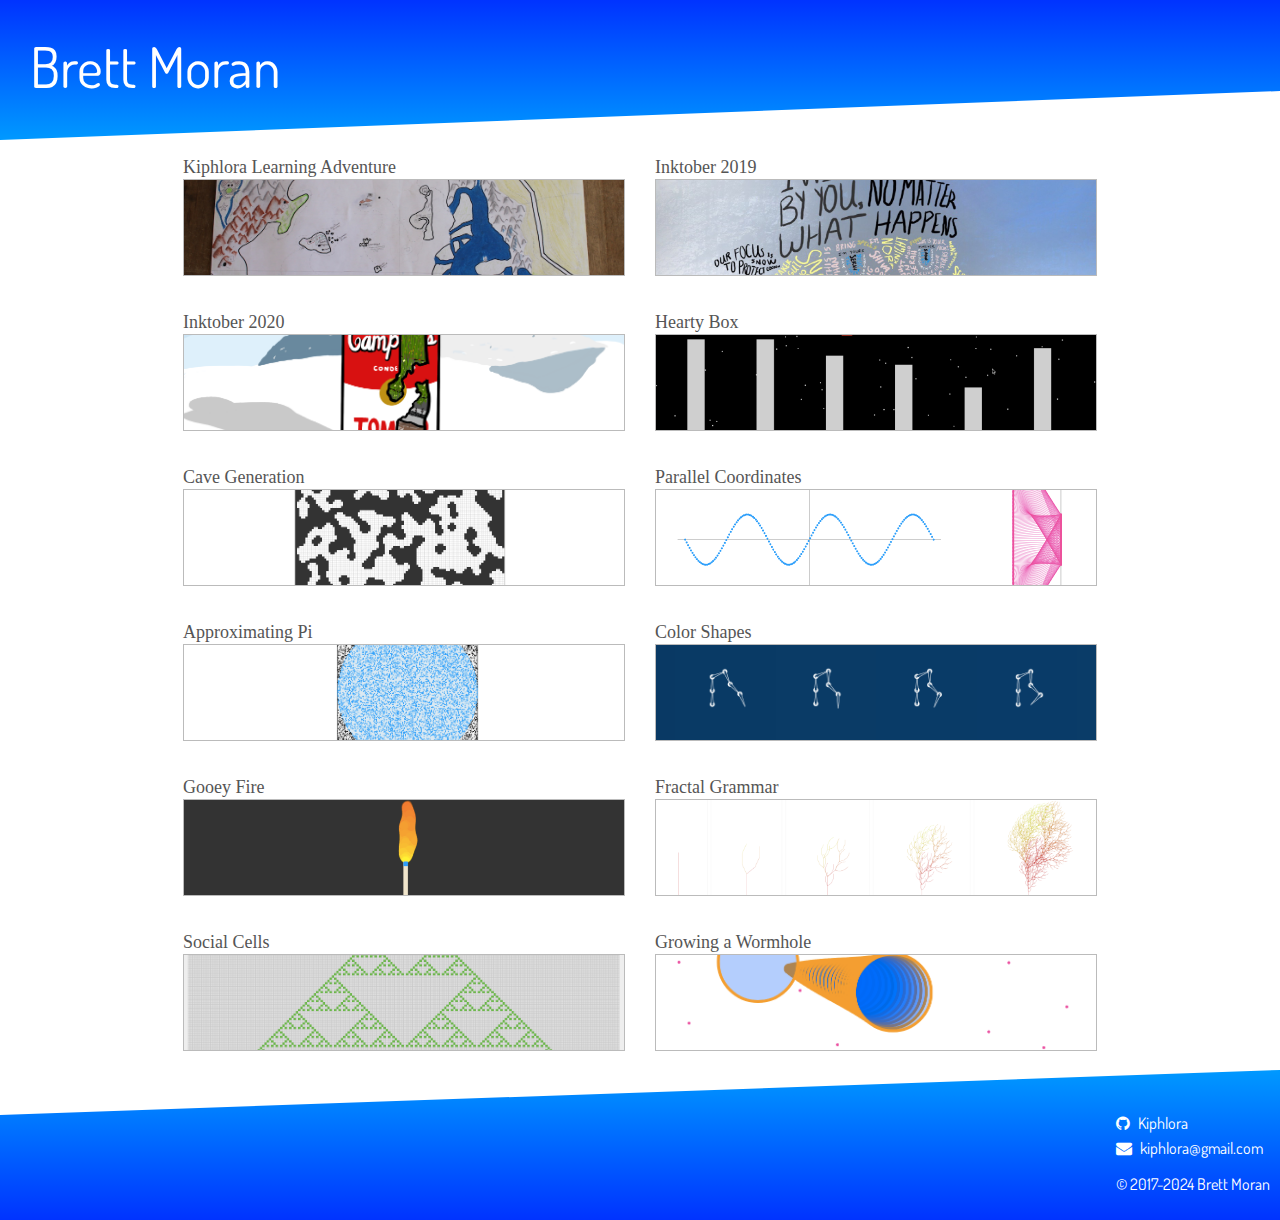
<file: index.html>
<!DOCTYPE html>
<html lang="en">
<head>
	<meta charset="UTF-8">
	<title>Kiphlora</title>

	<link href="https://fonts.googleapis.com/css?family=Dosis:200" rel="stylesheet">
	<link rel="stylesheet" type="text/css" href="css/main-theme.css">
	<link rel="stylesheet" type="text/css" href="font-awesome/css/font-awesome.min.css">
	
</head>
<body>
	<div class="container">
		<header class="hero-header">
			<div class="my-name">Brett Moran</div>
			<!-- <div class="nav">
				<a href="about/"><div class="about-nav">About</div></a>
				<a href="#"><div class="portfolio-nav active-link">Portfolio</div></a>
			</div> -->
		</header>
		<div class="hero-content-wrapper">
	  <div class="hero-content">

	<div class="item"> 
      <a href="kla/"><div>
        <p class="item-title">Kiphlora Learning Adventure</p>
        <img class="preview" src="img/kiphlora-world-map.jpg" alt="Kiphlora world map preview">
      </div></a>
    </div>

    <!-- <div class="item">
		<a href="dont_litter/">
		<div>
			<p class="item-title">Don't Litter</p>
			<img class="preview" src="img/dont_litter_preview.png" alt="don't litter preview">
		</div>
		</a>
	</div> -->
	
	<div class="item">
		<a href="inktober2019/">
		<div>
			<p class="item-title">Inktober 2019</p>
			<img class="preview" src="img/inktober2019_preview.jpg" alt="Inktober 2019 preview">
		</div>
		</a>
	</div>

	<div class="item">
		<a href="inktober2020/">
		<div>
			<p class="item-title">Inktober 2020</p>
			<img class="preview" src="img/inktober2020_preview.png" alt="Inktober 2020 preview">
		</div>
		</a>
	</div>

	<!-- <div class="item">
		<a href="constellaria/">
		<div>
			<p class="item-title">Constellaria</p>
			<img class="preview" src="img/constellaria_preview.jpg" alt="constellaria preview">
		</div>
		</a>
	</div> -->




    <div class="item"> 
      <a href="hearty-box/"><div>
        <p class="item-title">Hearty Box</p>
        <img class="preview" src="img/hearty-box.png" alt="hearty box preview">
      </div></a>
    </div>

    <div class="item"> 
      <a href="ca-cave-gen/"><div>
        <p class="item-title">Cave Generation</p>
        <img class="preview" src="img/ca-cave-gen.png" alt="cave generation preview">
      </div></a>
    </div>	

    <div class="item"> 
      <a href="parallel-coordinates/"><div>
        <p class="item-title">Parallel Coordinates</p>
        <img class="preview" src="img/parallel-coordinates.png" alt="parallel coordinates preview">
      </div></a>
    </div>

    <div class="item"> 
      <a href="square-pi/"><div>
        <p class="item-title">Approximating Pi</p>
        <img class="preview" src="img/approximating-pi.png" alt="approximating pi preview">
      </div></a>
    </div>

<div class="item"> 
	<a href="color-shapes/"><div>
		<p class="item-title">Color Shapes</p>
		<img class="preview" src="img/color-shapes.png" alt="color shapes preview">
	</div></a>
</div>

<div class="item"> 
	<a href="gooey-fire/"><div>
		<p class="item-title">Gooey Fire</p>
		<img class="preview" src="img/gooey-fire.png" alt="gooey fire preview">
	</div></a>
</div>

		<div class="item"> 
			<a href="l-systems/"><div>
				<p class="item-title">Fractal Grammar</p>
				<img class="preview" src="img/fractal-grammar.png" alt="fractal grammar preview">
			</div></a>
		</div>

		<div class="item"> 
			<a href="social-cells/"><div>
				<p class="item-title">Social Cells</p>
				<img class="preview" src="img/social-cells.png" alt="social cells preview">
			</div></a>
		</div>

		<!-- <div class="item"> 
			<a href="wormhole-easing/"><div>
				<p class="item-title">Wormhole Easing</p>
				<img class="preview" src="img/wormhole-easing.png" alt="wormhole easing preview">
			</div></a>
		</div> -->

		<div class="item"> 
			<a href="growing-a-wormhole/"><div>
				<p class="item-title">Growing a Wormhole</p>
				<img class="preview" src="img/growing-a-wormhole.png" alt="growing a wormhole preview">
			</div></a>
		</div>

	</div>
	</div>
	<footer class="hero-footer">
		<div class="footer-info">
			<a href="https://github.com/kiphlora"><div><i class="fa fa-github" aria-hidden="true"></i> Kiphlora</div></a>
			<a href="mailto:kiphlora@gmail.com" target="_top"><div><i class="fa fa-envelope" aria-hidden="true"></i>
 kiphlora@gmail.com</div></a>
			<p>&copy 2017-2024 Brett Moran</p>
		</div>
	</footer>

  </div>
</body>
</html>
</file>
<file: css/main-theme.css>
html, body {
	box-sizing: border-box;
	margin: 0;
	padding: 0;
	height: calc(100vh);
}

body {
	
}

.container {
	min-height:100%;
  position:relative;
}


.hero-header {
	-webkit-clip-path: polygon(0 0, 100% 0, 100% 65%, 0 100%);
  clip-path: polygon(0 0, 100% 0, 100% 65%, 0 100%);

  /*background-color: #0099ff;*/
  background: linear-gradient(#0033ff, #0099ff);
  /*background: linear-gradient(#000000, #333333);*/
  height: 140px;
  color: white;
}

.my-name {
	float: left;
	padding: 30px;
	font-size: 3.5em;
	font-family: "Dosis", Helvetica;
	text-shadow: 0 1px 0 color;

}

.nav {
	float: right;
	font-family: "Dosis", Helvetica;
	padding: 15px;
	padding-right: 30px;
}

.nav div {
	padding: 5px;
}

.nav a {
	text-decoration: none;
	color: white;
}

.hero-footer {
	/*position:absolute;*/
  /*bottom:0;*/
	width: 100%;
	font-family: "Dosis", Helvetica;
	/*-webkit-clip-path: polygon(100% 0, 100% 0, 100% 100%, 75% 100%);*/
	/*clip-path: polygon(100% 0, 100% 0, 100% 100%, 75% 100%);*/

	-webkit-clip-path: polygon(0 30%, 100% 0, 100% 100%, 0 100%);
	clip-path: polygon(0 30%, 100% 0, 100% 100%, 0 100%);
	
  /*background-color: #0099ff;*/
  background: linear-gradient(#0099ff, #0033ff);
  /*background: linear-gradient(#333333, #000000);*/
  height: 150px;
  color: white;
}

.hero-footer i {
	margin-left: -5px;
	padding-right: 5px;
}

.footer-info {
	position: absolute;
	bottom: 0;
	right: 0;
	padding: 10px;
	padding-top: 90px;
	color: white;
}

.footer-info a {
	color: white;
	text-decoration: none;
}

.footer-info div {
	padding: 5px;
	padding-bottom: 0;
	margin: 0;
}

.hero-content-wrapper {
	width: 100%;
	min-height: calc(100vh - 150px - 140px);
	margin: 0 auto;
}

.hero-content {
	width: 80%;
	margin: 0 auto;
	/*flex: 1 0 auto;*/
	display: flex;
	flex-wrap: wrap;
	justify-content: center;
}

.about-content {
	width: 80%;
	margin: 0 auto;
}

.item {
	margin: 0;
	padding: 15px;
	padding-bottom: 5px;
	line-height: 1.5em;
	margin-bottom: 5px;
	height: 130px;
}

.item a {
	text-decoration: none;
}

.item a:hover {
	text-decoration: underline;
}

.item p {
	margin: 0;
	padding: 0;
	color: #555;
	font-size: 18px;
	font-family: "PT Serif", serif;
}

.preview {
	margin: 0;
	padding: 0;
  object-fit: cover;
  width: 440px;
  height: 95px;
  border: 1px solid #bbb;
}

a:hover {
	text-decoration: underline;
}

.about-nav, .portfolio-nav {
	border: 1px solid transparent;
	text-align: center;
}

.active-link {
	border: 1px dashed white;
	
}

a {
	outline: 0;
}

a:hover, a:active, a:focus {
  /* styling for any way a link is about to be used */
}



a:active {
	color: #999;
}
</file>
